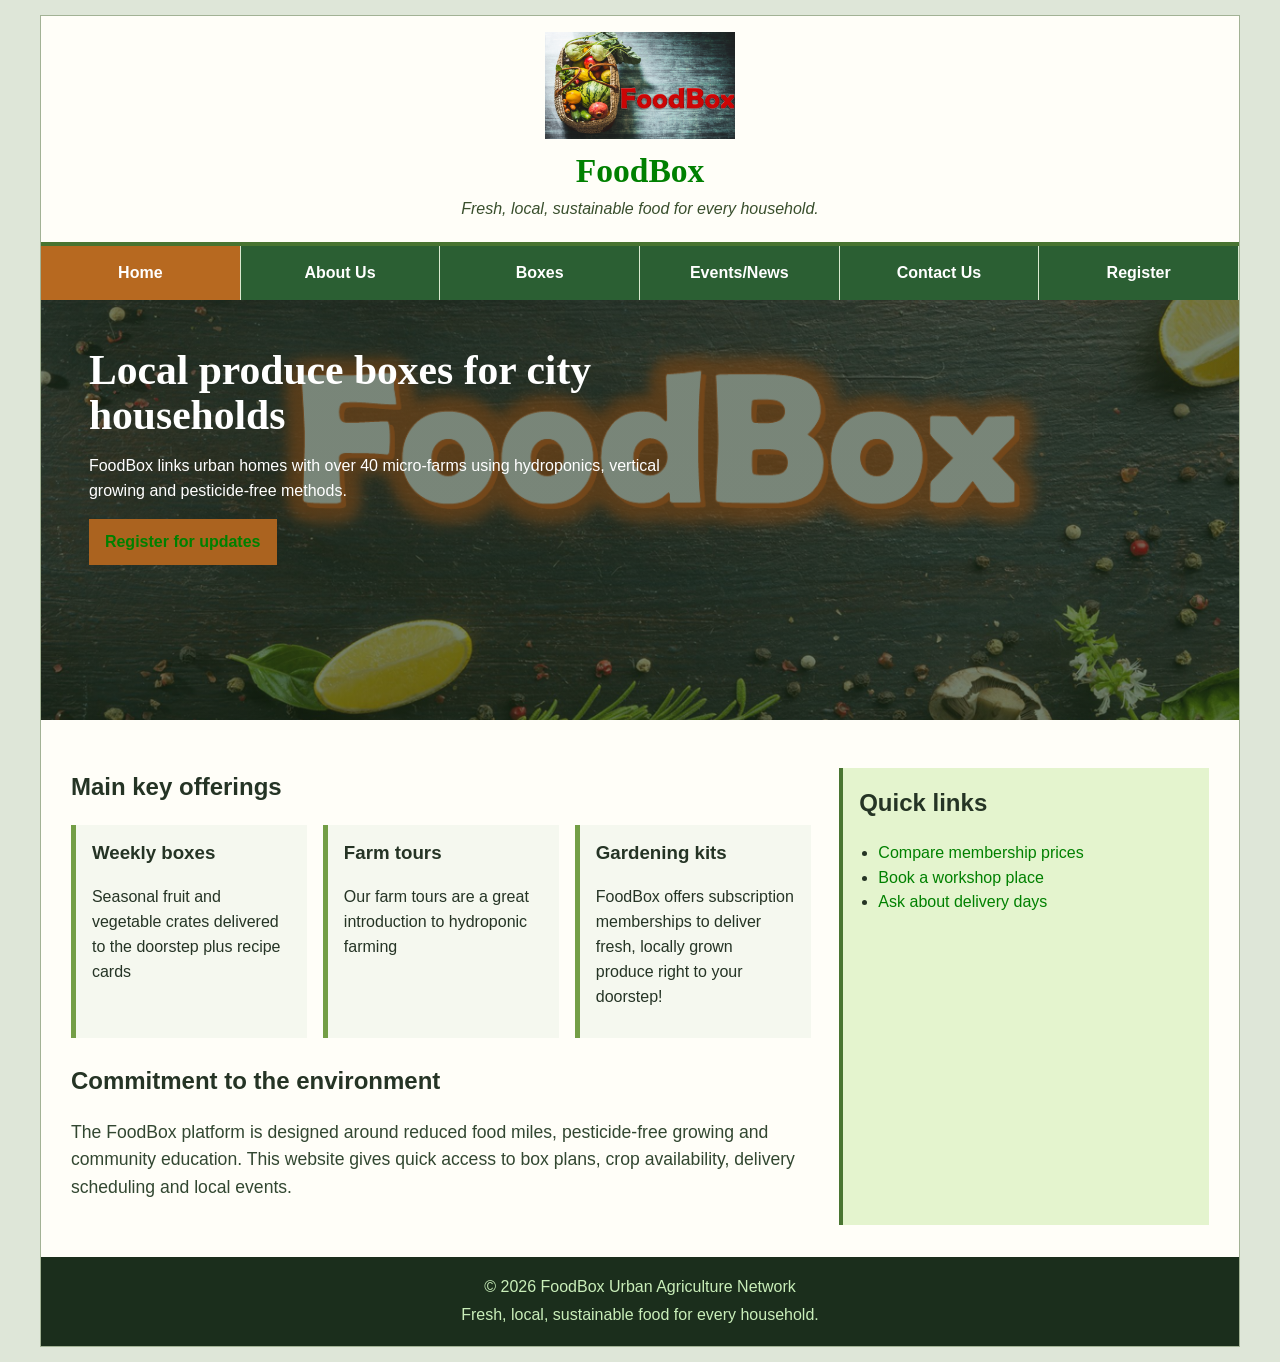
<file: index.html>
<!DOCTYPE html>

<html lang="en">

<head>
    <!--ensures all characters display correctly (UTF-8 is the universal standard) -->
    <meta charset="utf-8">
    <!-- Learning material shows the viewport meta tag for responsive work -->
    <meta name="viewport" content="width=device-width, initial-scale=1">
    <!--  Description meta tag  used by search engines  -->
    <meta name="description" content="FoodBox delivers local sustainable produce boxes to city households.">
    <meta name="keywords" content="FoodBox, local produce, sustainable food, veg box, urban farming">
    <title>FoodBox | Fresh Local Produce Boxes</title>
    <link rel="stylesheet" href="styles/main.css">
    <link rel="stylesheet" href="styles/slicknav.css">
    <!-- JavaScript deferred to load after the HTML is parsed (improves perceived performance) -->
    <script src="scripts/main.js" defer></script>
    
</head>

<body>

    <header class="site_header">
        <!-- Logo link wraps the logo image and company name which is making them both clickable -->
        <a class="logo_link" href="index.html">
            <img src="images/foodbox_logo.png" alt="FoodBox logo with a straw basket filled with fruit and veggies">
            <span class="company_name">FoodBox</span>

        </a>
        <!-- tagline requested in the assignment brief-->
        <p class="tagline">Fresh, local, sustainable food for every household.</p>

    </header>

    <nav id="mobilemenu" aria-label="Mobile menu"></nav>

    <nav id="nav_menu" aria-label="Main navigation">

        <ul>
            <!-- 'current' class highlights the active page (helps users know where they are) -->
            <li><a href="index.html" class="current">Home</a></li>
            <li><a href="about_us.html">About Us</a></li>
            <li>
                <a href="services.html">Boxes</a>
                <!-- Dropdown menu item contains a nested list for sub items -->
                <ul>
                    <li><a href="services.html#plans">Membership Plans</a></li>
                    <li><a href="services.html#availability">Crop Updates</a></li>
                </ul>
            </li>
            <li>
                <a href="events_news.html">Events/News</a>
                <ul>
                    <!-- Another dropdown with consistent structure for the Events/News section -->
                    <li><a href="events_news.html#events">Events</a></li>
                    <li><a href="events_news.html#promotions">Promotions</a></li>
                </ul>
            </li>
            <li><a href="contact_us.html">Contact Us</a></li>
            <li><a href="register.html">Register</a></li>
        </ul>

    </nav>

    <section class="hero" aria-labelledby="home_heading">
        
        <div class="hero_text">
            <h1 id="home_heading">Local produce boxes for city households</h1>
            <p>FoodBox links urban homes with over 40 micro-farms using hydroponics, vertical growing and pesticide-free methods.</p>
            <a class="button_link" href="contact_us.html">Register for updates</a>
        
        </div>
    
    </section>

    <div class="page_grid">
        <main>

            <!-- Assessment Rubric addressed: homepage makes the key offerings visible early -->
            
            <section aria-labelledby="offerings_heading">

                <h2 id="offerings_heading">Main key offerings</h2>
                <!-- Feature list: uses a class for CSS grid layout (3 columns on desktop) -->
                <ul class="feature_list">
                    <li>
                        <h3>Weekly boxes</h3>
                        <p>Seasonal fruit and vegetable crates delivered to the doorstep plus recipe cards </p>
                    </li>
                    <li>
                        <h3>Farm tours</h3>
                        <p>Our farm tours are a great introduction to hydroponic farming</p>
                    </li>
                    <li>
                        <h3>Gardening kits</h3>
                        <p>FoodBox offers subscription memberships to deliver fresh, locally grown produce right to your doorstep! </p>
                    </li>
                </ul>
            </section>

            <section aria-labelledby="environment_heading">
                <h2 id="environment_heading">Commitment to the environment</h2>
                <!-- Intro paragraph: uses a class for special styling (slightly larger text) -->
                <p class="intro">The FoodBox platform is designed around reduced food miles, pesticide-free growing and community education. This website gives quick access to box plans, crop availability, delivery scheduling and local events.</p>
            </section>
        </main>

        <aside aria-labelledby="resources_heading">
            <h2 id="resources_heading">Quick links</h2>
            <ul>
                <li><a href="services.html#plans">Compare membership prices</a></li>        
                <li><a href="events_news.html#events">Book a workshop place</a></li>
                <li><a href="contact_us.html">Ask about delivery days</a></li>
            </ul>
        </aside>
    </div>

    <footer class="site_footer">
        <!-- Learning material shows the &copy; character entity used here. -->
        <p>&copy; 2026 FoodBox Urban Agriculture Network</p>
        <p>Fresh, local, sustainable food for every household.</p>
    </footer>

</body>

</html>
</file>
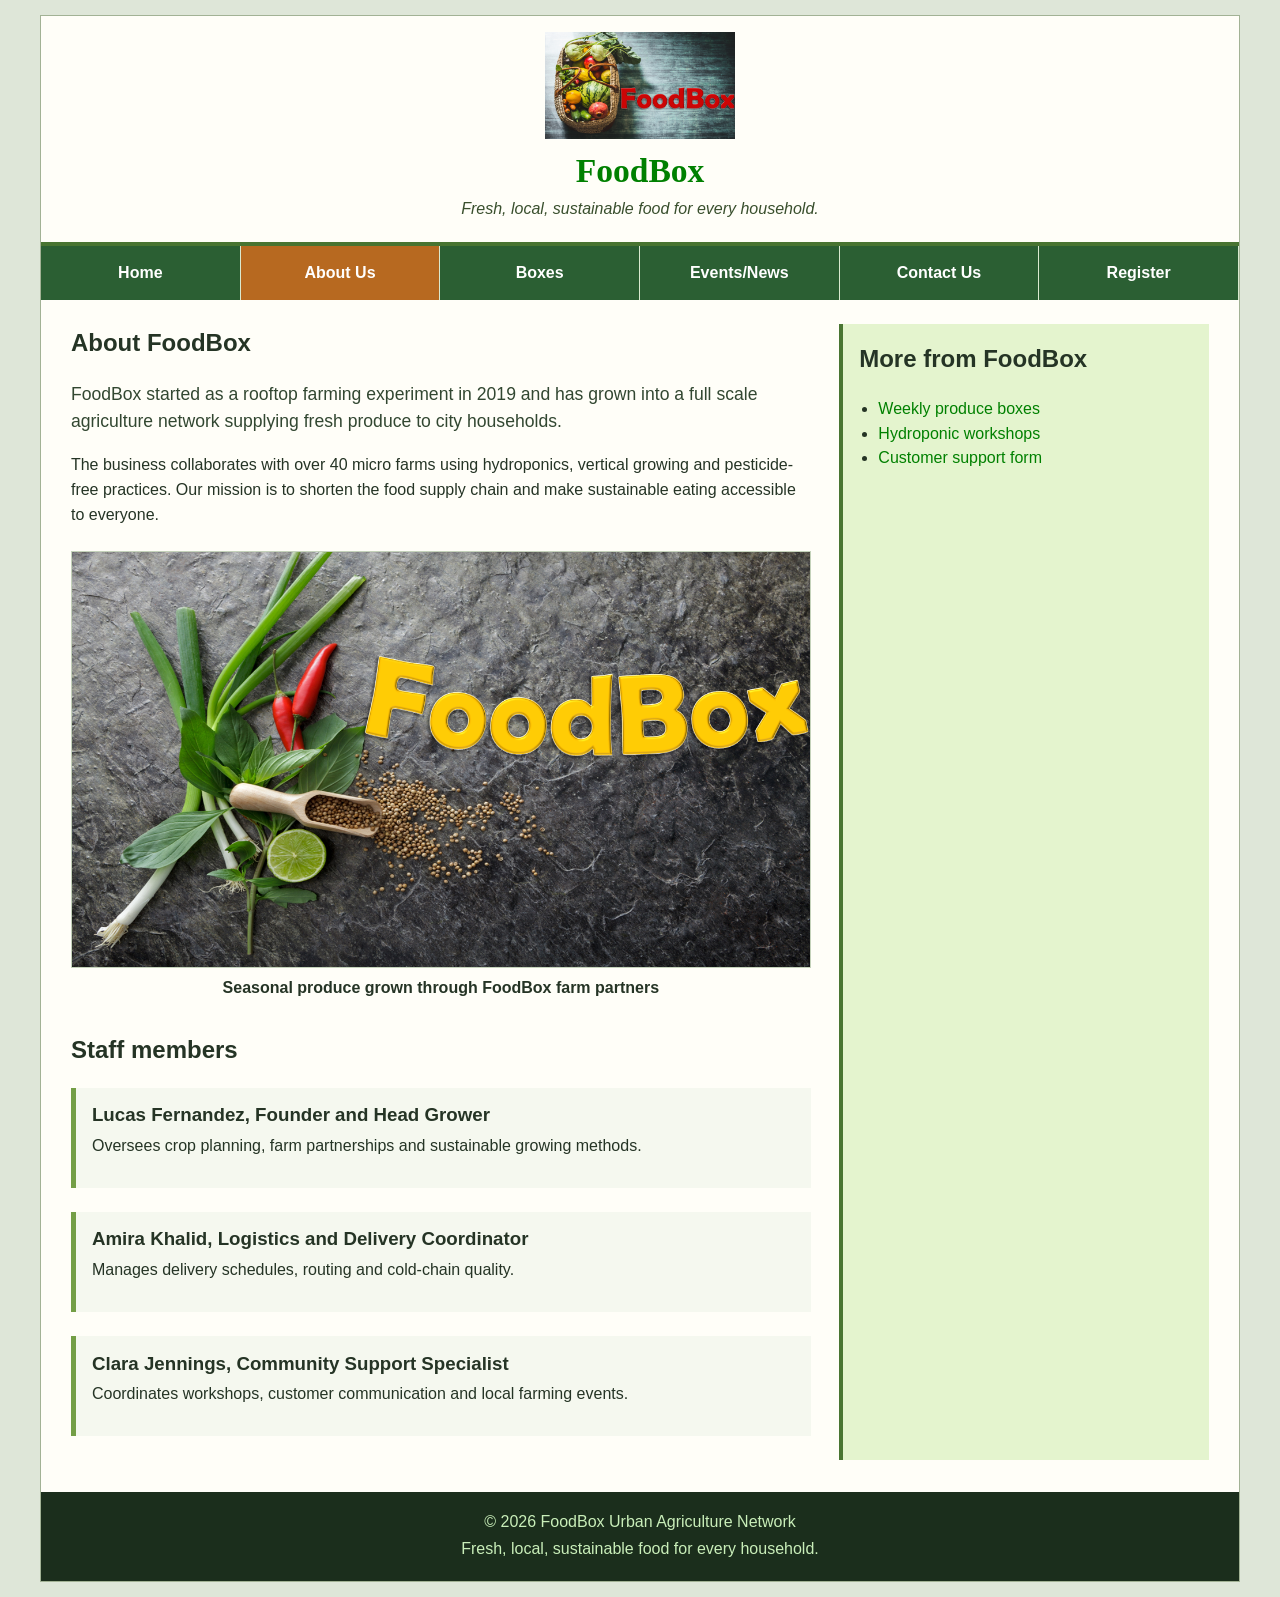
<file: about_us.html>
<!DOCTYPE html>

<!-- This top section is a repeat of the other pages 
 (which already contain comments as to which decisions have been made, 
 as these are all static HTML pages) 
 Please scroll down to the "main section" section below, which 
 contains new comments specific to this page.
 -->

<html lang="en">

<head>
    <meta charset="utf-8">
    
    <meta name="viewport" content="width=device-width, initial-scale=1">

    <meta name="description" content="Learn about FoodBox, its staff and its urban farming mission.">

    <meta name="keywords" content="FoodBox about us, urban agriculture, local farms, hydroponics">

    <title>About Us | FoodBox</title>
    <link rel="stylesheet" href="styles/main.css">
    <link rel="stylesheet" href="styles/slicknav.css">
    <script src="scripts/main.js" defer></script>

</head>

<body>
    <header class="site_header">
        <a class="logo_link" href="index.html">
            <img src="images/foodbox_logo.png" alt="FoodBox logo with a basket of fruit and vegggies">
            <span class="company_name">FoodBox</span>
        </a>
        <p class="tagline">Fresh, local, sustainable food for every household.</p>
    </header>

    <nav id="mobilemenu" aria-label="Mobile menu"></nav>
    <nav id="nav_menu" aria-label="Main navigation">
        <ul>
            <li><a href="index.html">Home</a></li>
            <li><a href="about_us.html" class="current">About Us</a></li>
            <li>
                <a href="services.html">Boxes</a>
                <ul>
                    <li><a href="services.html#plans">Membership Plans</a></li>
                    <li><a href="services.html#availability">Crop Updates</a></li>
                </ul>
            </li>
            <li>
                <a href="events_news.html">Events/News</a>
                <ul>
                    <li><a href="events_news.html#events">Events</a></li>
                    <li><a href="events_news.html#promotions">Promotions</a></li>
                </ul>
            </li>
            <li><a href="contact_us.html">Contact Us</a></li>
            <li><a href="register.html">Register</a></li>
        </ul>
    </nav>

    <!-- MAIN CONTENT: two column grid (main + aside) -->

    <div class="page_grid">
        <main>
            
            <section aria-labelledby="about_heading">
                <h1 id="about_heading">About FoodBox</h1>
                <p class="intro">FoodBox started as a rooftop farming experiment in 2019 and has grown into a full scale agriculture network supplying fresh produce to city households.</p>
                <p>The business collaborates with over 40 micro farms using hydroponics, vertical growing and pesticide-free practices. Our mission is to shorten the food supply chain and make sustainable eating accessible to everyone.</p>
            </section>
<!-- image given as part of the assignment requirements, linked below: -->
            <figure>
                <img class="produce_image" src="images/foodbox_produce.png" alt="Fresh herbs, chilli, lime and coriander seeds on a stone surface">
                <figcaption>Seasonal produce grown through FoodBox farm partners</figcaption>
            </figure>

            <section aria-labelledby="staff_heading">
                <h2 id="staff_heading">Staff members</h2>
                <!-- The .staff_member class provides consistent styling (green left border, background) -->
                <article class="staff_member">
                    <!-- the below is information about the founders pasted from the assignment document-->
                    <h3>Lucas Fernandez, Founder and Head Grower</h3>
                    <p>Oversees crop planning, farm partnerships and sustainable growing methods.</p>
                </article>
                <article class="staff_member">
                    <h3>Amira Khalid, Logistics and Delivery Coordinator</h3>
                    <p>Manages delivery schedules, routing and cold-chain quality.</p>
                </article>
                <article class="staff_member">
                    <h3>Clara Jennings, Community Support Specialist</h3>
                    <p>Coordinates workshops, customer communication and local farming events.</p>
                </article>
            
            </section>
        
        </main>
<!-- This sidebar section is a repeat of the other pages (which already contain comments as to which decisions have been made, as these are all static HTML pages) -->
        <aside aria-labelledby="about_links_heading">
            <h2 id="about_links_heading">More from FoodBox</h2>
            <ul>
                <li><a href="services.html">Weekly produce boxes</a></li>
                <li><a href="events_news.html#events">Hydroponic workshops</a></li>
                <li><a href="contact_us.html">Customer support form</a></li>
            </ul>
        </aside>
    </div>

    <footer class="site_footer">
        
        <p>&copy; 2026 FoodBox Urban Agriculture Network</p>
        <p>Fresh, local, sustainable food for every household.</p>
    </footer>

</body>

</html>
</file>
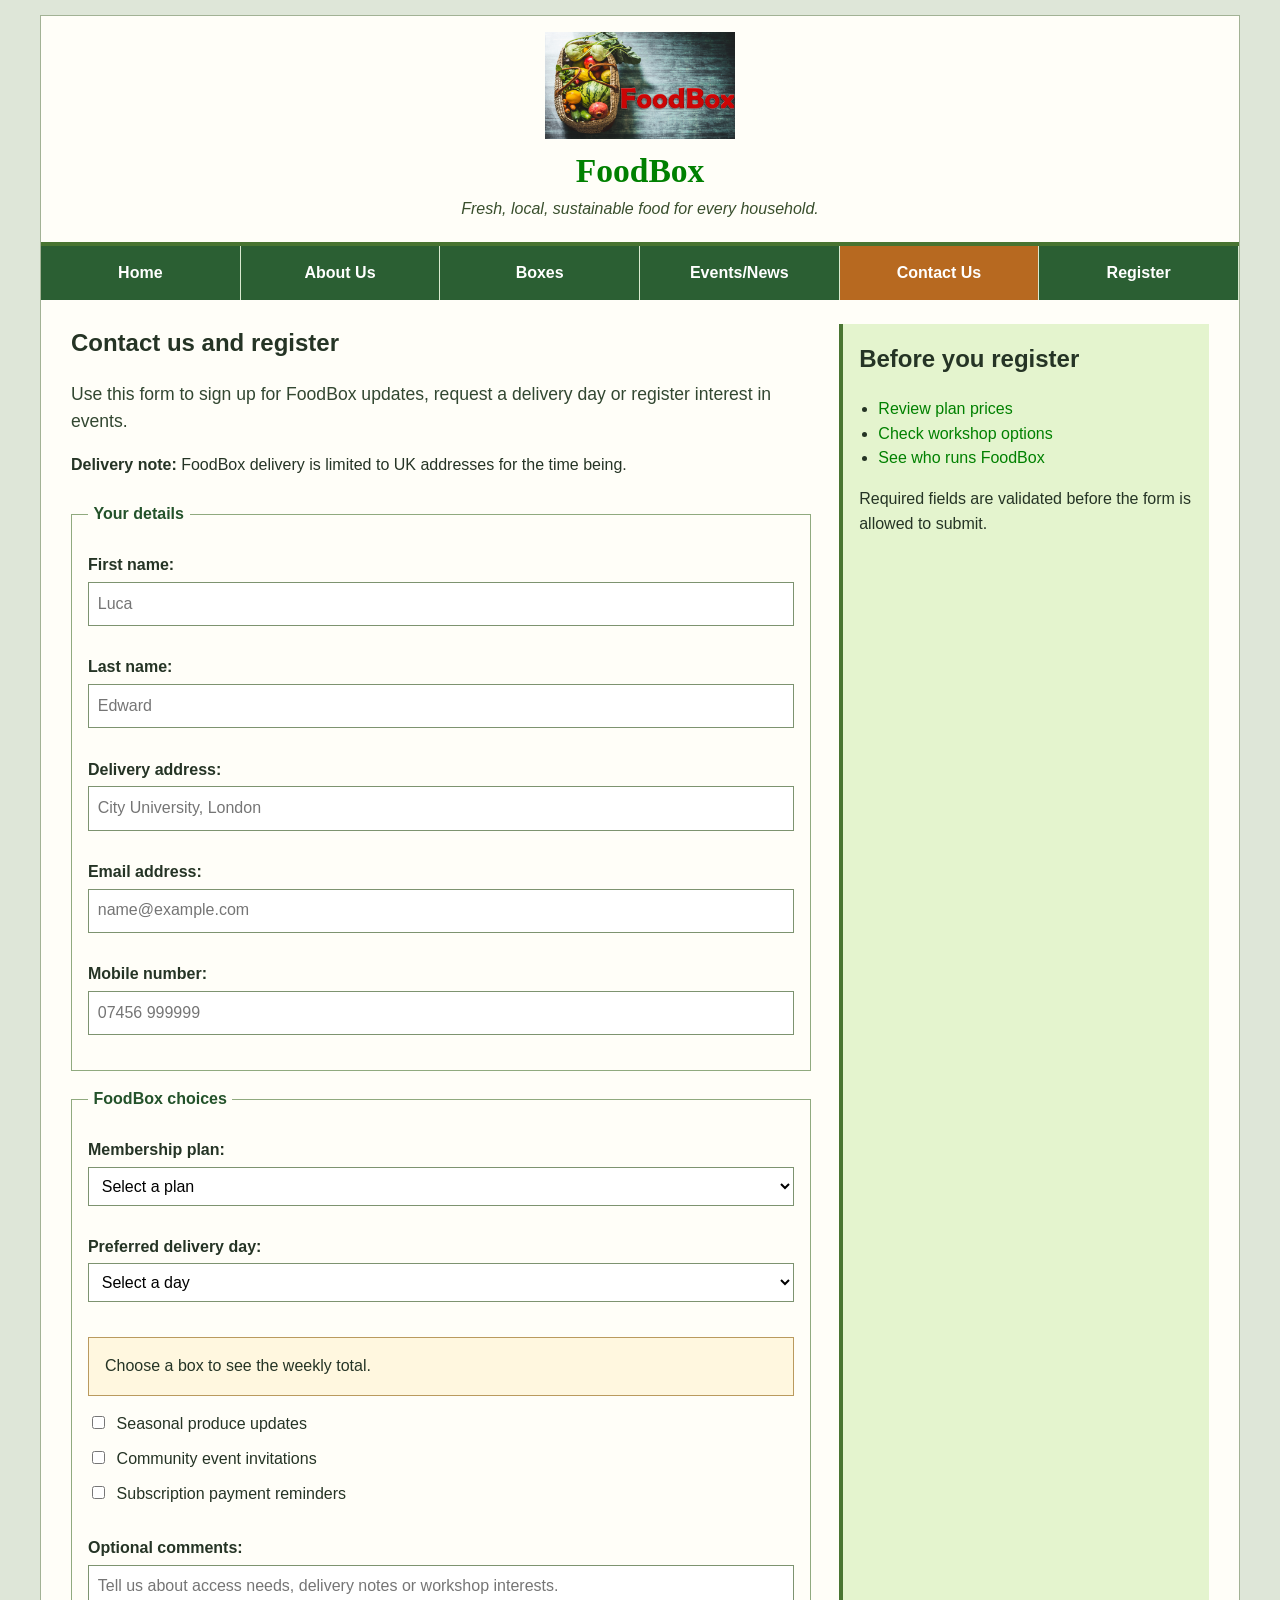
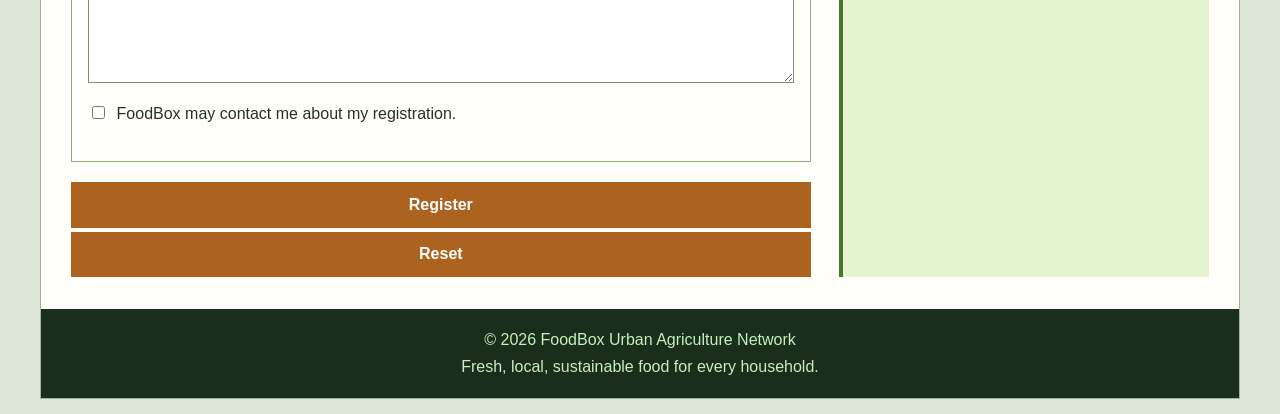
<file: contact_us.html>
<!DOCTYPE html>

<!-- This top section is a repeat of the other pages 
 (which already contain comments as to which decisions have been made, 
 as these are all static HTML pages) 
 Please scroll down to the "main section for the contact_us page" section, which 
 contains new comments specific to this page.
 -->

<html lang="en">

<head>
    
    <meta charset="utf-8">
    <meta name="viewport" content="width=device-width, initial-scale=1">
    <meta name="description" content="Contact FoodBox and register for produce box updates or community events.">
    <meta name="keywords" content="FoodBox contact, register FoodBox, produce box updates, delivery scheduling">
    
    <title>Contact Us and Register | FoodBox</title>
    <link rel="stylesheet" href="styles/main.css">
    <link rel="stylesheet" href="styles/slicknav.css">
    <script src="scripts/main.js" defer></script>

</head>

<body>
    
    <header class="site_header">
        <a class="logo_link" href="index.html">
            <img src="images/foodbox_logo.png" alt="FoodBox logo with a basket of fruit and vegetables">
            <span class="company_name">FoodBox</span>
        </a>
        <p class="tagline">Fresh, local, sustainable food for every household.</p>
    </header>

    
    <nav id="mobilemenu" aria-label="Mobile menu"></nav>
    
    <nav id="nav_menu" aria-label="Main navigation">
        <ul>
            <li><a href="index.html">Home</a></li>
            <li><a href="about_us.html">About Us</a></li>
            <li>
                <a href="services.html">Boxes</a>
                <ul>
                    <li><a href="services.html#plans">Membership Plans</a></li>
                    <li><a href="services.html#availability">Crop Updates</a></li>
                </ul>
            </li>
            <li>
                <a href="events_news.html">Events/News</a>
                <ul>
                    <li><a href="events_news.html#events">Events</a></li>
                    <li><a href="events_news.html#promotions">Promotions</a></li>
                </ul>
            </li>
            <li><a href="contact_us.html" class="current">Contact Us</a></li>
            <li><a href="register.html">Register</a></li>
        </ul>
    </nav>

<!-- main section for the contact_us page -->

    <div class="page_grid">
        <main>
            
            <section aria-labelledby="contact_heading">
                <h1 id="contact_heading">Contact us and register</h1>
                <p class="intro">Use this form to sign up for FoodBox updates, request a delivery day or register interest in events.</p>
                <!-- Delivery note provides important information to the user before they fill in the form -->
                <!-- This form uses 'GET' method to submit data to register.html, where it's displayed -->
                <p><strong>Delivery note:</strong> FoodBox delivery is limited to UK addresses for the time being.</p>
            </section>
<!-- 'novalidate' disables browser's default validation as custom validation is handled by JavaScript -->
            <form action="register.html" method="get" name="member_form" id="member_form" novalidate>
                <!-- Learning material (under slides "Table and Form") shows labels, inputs and submit/reset buttons which have been used -->
                <fieldset>
                    <legend>Your details</legend>

                    <label for="first_name">First name:</label>
                    <!-- 'placeholder' in this section provides a hint to the user -->
                    <input type="text" name="first_name" id="first_name" placeholder="Luca">
                    <span class="error_message"></span>

                    <label for="last_name">Last name:</label>
                    <input type="text" name="last_name" id="last_name" placeholder="Edward">
                    <span class="error_message"></span>

                    <label for="address">Delivery address:</label>
                    <input type="text" name="address" id="address" placeholder="City University, London">
                    <span class="error_message"></span>

                    <label for="email">Email address:</label>
                    <!-- Email required field with format validation (uses regex in JS) -->
                    <input type="email" name="email" id="email" placeholder="name@example.com">
                    <span class="error_message"></span>

                    <label for="phone">Mobile number:</label>
                    <!-- formatted for UK phone numbers-->
                    <input type="tel" name="phone" id="phone" inputmode="tel" placeholder="07456 999999" title="Use a UK mobile number, for example 07456 999999">
                    <span class="error_message"></span>
                </fieldset>

                <fieldset>
                    <legend>FoodBox choices</legend>
<!-- Membership plan: dropdown select, required field -->
                    <label for="plan">Membership plan:</label>
                    <select name="plan" id="plan">
                        <option value="">Select a plan</option>
                        <option value="mini">Mini Harvest Box</option>
                        <option value="family">Family Farm Box</option>
                        <option value="premium">Urban Harvest Premium</option>
                    </select>
                    <span class="error_message"></span>

                    <label for="delivery_day">Preferred delivery day:</label>
                    <select name="delivery_day" id="delivery_day">
                        <option value="">Select a day</option>
                        <!-- included all days of the week for delivery-->
                        <option value="Monday">Monday</option>
                        <option value="Tuesday">Tuesday</option>
                        <option value="Wednesday">Wednesday</option>
                        <option value="Thursday">Thursday</option>
                        <option value="Friday">Friday</option>
                        <option value="Saturday">Saturday</option>
                        <option value="Sunday">Sunday</option>

                    </select>
                    <span class="error_message"></span>

                    <p class="summary_panel" id="plan_summary">Choose a box to see the weekly total.</p>
                    <!-- checkbox functionality included below-->

                    <label class="option_label"><input type="checkbox" name="updates" value="produce"> Seasonal produce updates</label>
                    <label class="option_label"><input type="checkbox" name="updates" value="events"> Community event invitations</label>
                    <label class="option_label"><input type="checkbox" name="updates" value="payments"> Subscription payment reminders</label>
                    <span class="error_message" id="updates_error"></span>

                    <label for="comments">Optional comments:</label>
                    <textarea name="comments" id="comments" rows="4" placeholder="Tell us about access needs, delivery notes or workshop interests."></textarea>
<!-- 'option_label' class provides consistent styling (normal font weight) -->
 <!--  JavaScript validates that at least one checkbox is selected -->
                    <label class="option_label"><input type="checkbox" name="permission" id="permission" value="yes"> FoodBox may contact me about my registration.</label>
                    <span class="error_message" id="permission_error"></span>
                </fieldset>
<!-- Form status message is hidden by default, shown when validation fails -->
                <!--  role="alert" ensures screen readers announce the error message immediately -->
                <p id="form_status" class="summary_panel hidden" role="alert"></p>
                <input type="submit" value="Register">
                <input type="reset" value="Reset">
            </form>
        </main>
<!-- similar in style to the sidebars on all of the other pages -->
        <aside aria-labelledby="contact_links_heading">
            <h2 id="contact_links_heading">Before you register</h2>
            <ul>
                <li><a href="services.html#plans">Review plan prices</a></li>
                <li><a href="events_news.html#events">Check workshop options</a></li>
                <li><a href="about_us.html">See who runs FoodBox</a></li>
            </ul>
            <p>Required fields are validated before the form is allowed to submit.</p>
        </aside>
    </div>

    <footer class="site_footer">
    
        <p>&copy; 2026 FoodBox Urban Agriculture Network</p>
        <p>Fresh, local, sustainable food for every household.</p>
    </footer>

</body>

</html>
</file>
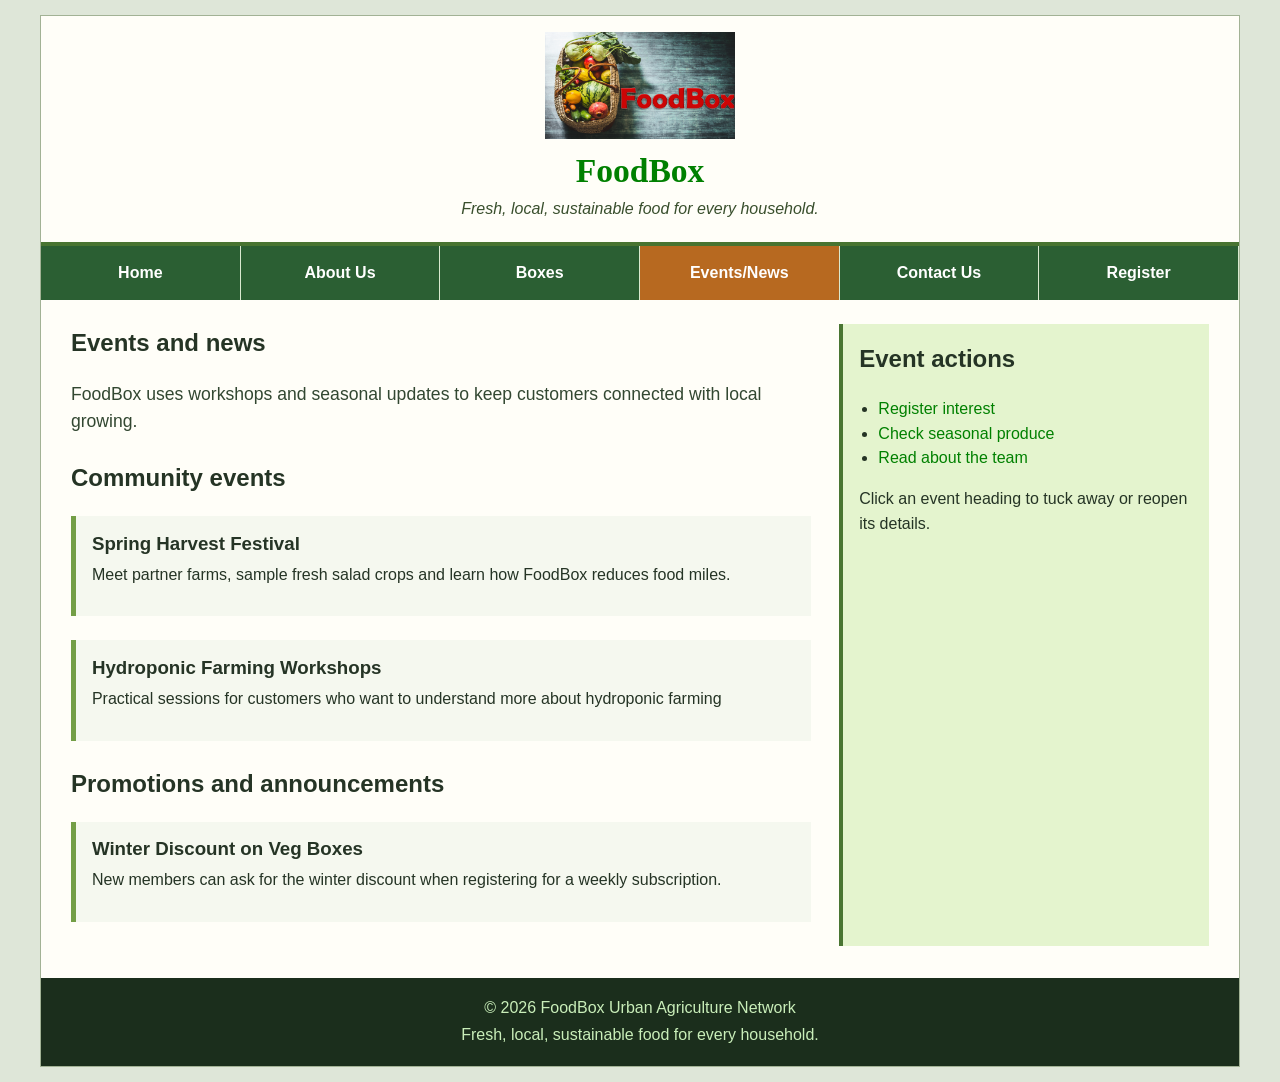
<file: events_news.html>
<!DOCTYPE html>

<html lang="en">

<head>
    
    <meta charset="utf-8">
    <!-- Learning material (under the slide deck "Responsive Web Design" shows the viewport meta tag for responsive work -->
    
    <meta name="viewport" content="width=device-width, initial-scale=1">
    <meta name="description" content="FoodBox community events, farm workshops, promotions and seasonal produce news.">
    <meta name="keywords" content="FoodBox events, hydroponic workshop, harvest festival, veg box discount">
    
    <title>Events and News | FoodBox</title>
    <link rel="stylesheet" href="styles/main.css">
    <link rel="stylesheet" href="styles/slicknav.css">
    <script src="scripts/main.js" defer></script>

</head>

<body>
    <!-- This section is a repeat of the other pages (which already contain comments as to which decisions have been made, as these are all static HTML pages) -->
    <header class="site_header">
        <a class="logo_link" href="index.html">
            <img src="images/foodbox_logo.png" alt="FoodBox logo with a basket of fruit and vegetables">
            <span class="company_name">FoodBox</span>
        </a>
        <p class="tagline">Fresh, local, sustainable food for every household.</p>
    </header>

    <nav id="mobilemenu" aria-label="Mobile menu"></nav>
    <nav id="nav_menu" aria-label="Main navigation">
        
        <ul>
            <li><a href="index.html">Home</a></li>
            <li><a href="about_us.html">About Us</a></li>
            <li>
                <a href="services.html">Boxes</a>
                <ul>
                    <li><a href="services.html#plans">Membership Plans</a></li>
                    <li><a href="services.html#availability">Crop Updates</a></li>
                </ul>
            </li>
            
            <li>
                <a href="events_news.html" class="current">Events/News</a>
                <ul>
                    <li><a href="events_news.html#events">Events</a></li>
                    <li><a href="events_news.html#promotions">Promotions</a></li>
                </ul>
            </li>
            <li><a href="contact_us.html">Contact Us</a></li>
            <li><a href="register.html">Register</a></li>
        
        </ul>
    
    </nav>
<!-- Main content is below, for the events_news page -->
    <div class="page_grid">
        
        <main>
            
            <section aria-labelledby="news_heading">
                <h1 id="news_heading">Events and news</h1>
                <p class="intro">FoodBox uses workshops and seasonal updates to keep customers connected with local growing.</p>
            </section>
<!-- The id is used for the link in the dropdown menu (events_news.html#events) -->
            <section id="events" aria-labelledby="events_heading">
                <h2 id="events_heading">Community events</h2>
                <!-- Article: each event is a self contained piece of content -->
                <!-- The .news_item class is used for consistent styling (green left border, background) -->
                <article class="news_item">
                    
                    <h3>Spring Harvest Festival</h3>
                    
                    <p>Meet partner farms, sample fresh salad crops and learn how FoodBox reduces food miles.</p>
                
                </article>
                
                <article class="news_item">
                    <h3>Hydroponic Farming Workshops</h3>
                    <p>Practical sessions for customers who want to understand more about hydroponic farming</p>
                </article>
            
            </section>

            <section id="promotions" aria-labelledby="promotions_heading">

                <h2 id="promotions_heading">Promotions and announcements</h2>

                <article class="news_item">
                    <h3>Winter Discount on Veg Boxes</h3>
                    <p>New members can ask for the winter discount when registering for a weekly subscription.</p>
                </article>
                
            </section>
        </main>
<!-- a sidebar is included, consistent with the other pages, and styling used for other pages -->
        <aside aria-labelledby="event_links_heading">
            <h2 id="event_links_heading">Event actions</h2>
            <ul>
                <li><a href="contact_us.html">Register interest</a></li>
                <li><a href="services.html#availability">Check seasonal produce</a></li>
                <li><a href="about_us.html">Read about the team</a></li>
            </ul>
            <p>Click an event heading to tuck away or reopen its details.</p>
        </aside>
    </div>
<!-- consistent footer used across all pages -->
    <footer class="site_footer">
        <p>&copy; 2026 FoodBox Urban Agriculture Network</p>
        <p>Fresh, local, sustainable food for every household.</p>
    </footer>
</body>
</html>
</file>
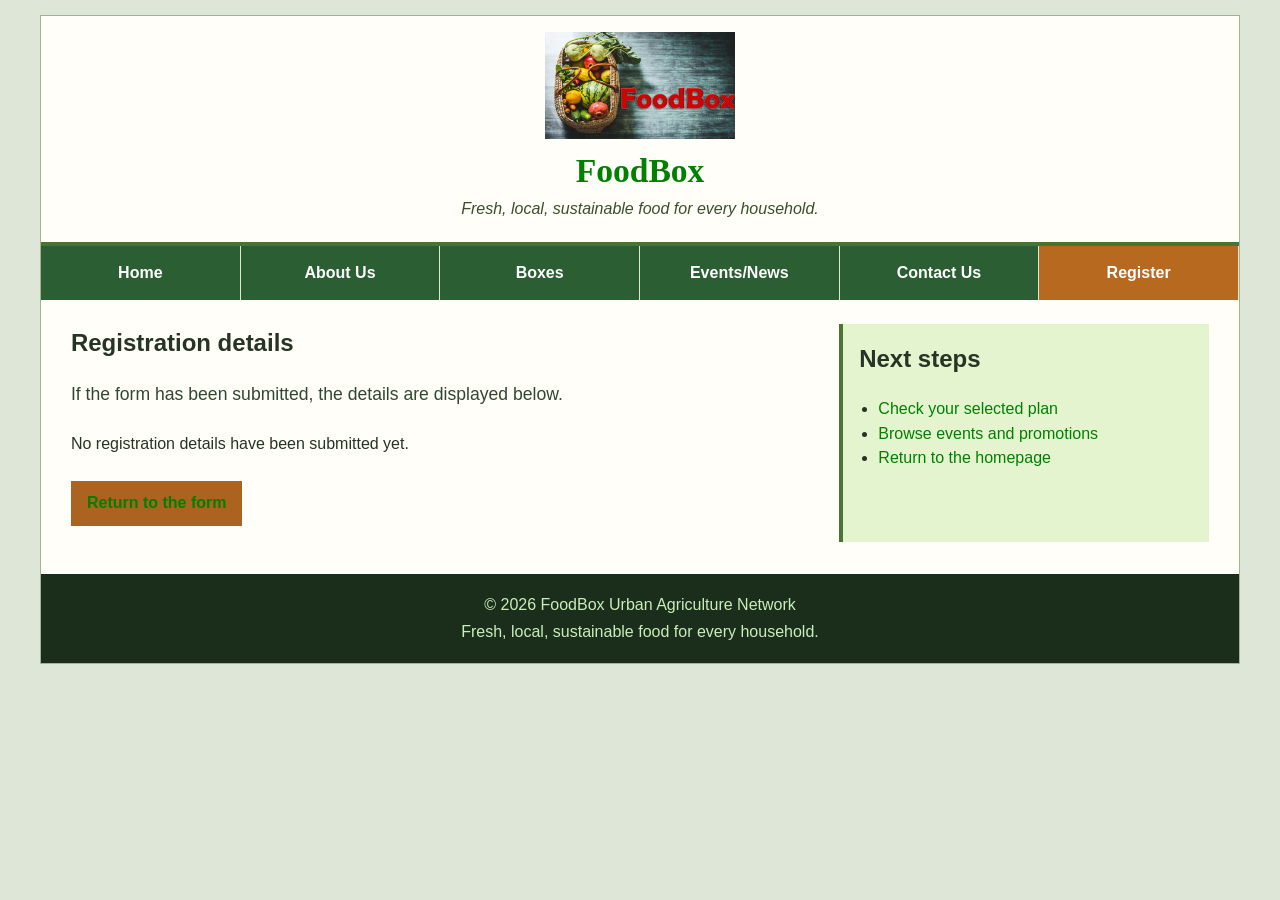
<file: register.html>
<!DOCTYPE html>
<html lang="en">

<head>
    
    <meta charset="utf-8">
    <!-- Learning material (under "Responsive Web Desin" slides) shows the viewport meta tag for responsive work -->
    <meta name="viewport" content="width=device-width, initial-scale=1">
    <meta name="description" content="FoodBox registration confirmation page">
    <meta name="keywords" content="FoodBox registration, FoodBox confirmation, produce box sign up">
    
    <title>Registration Details | FoodBox</title>
    <link rel="stylesheet" href="styles/main.css">
    <link rel="stylesheet" href="styles/slicknav.css">
    <script src="scripts/main.js" defer></script>

</head>

<body>
    
    <header class="site_header">
        <a class="logo_link" href="index.html">
            <img src="images/foodbox_logo.png" alt="FoodBox logo with a basket of fruit and veggies">
            <span class="company_name">FoodBox</span>
        </a>
        
        <p class="tagline">Fresh, local, sustainable food for every household.</p>
    
    </header>
<!-- Mobile menu placeholder which will be populated by JavaScript on small screens -->
    <nav id="mobilemenu" aria-label="Mobile menu"></nav>
    
    <nav id="nav_menu" aria-label="Main navigation">
        
        <ul>
            <li><a href="index.html">Home</a></li>
            <li><a href="about_us.html">About Us</a></li>
            <li>
                <a href="services.html">Boxes</a>
                <ul>
                    <li><a href="services.html#plans">Membership Plans</a></li>
                    <li><a href="services.html#availability">Crop Updates</a></li>
                </ul>
            </li>


            <li>
                <a href="events_news.html">Events/News</a>
                <ul>
                    <li><a href="events_news.html#events">Events</a></li>
                    <li><a href="events_news.html#promotions">Promotions</a></li>
                </ul>
            </li>
            <li><a href="contact_us.html">Contact Us</a></li>
            <!-- This is the Register page hence why the class is "current" -->
            <li><a href="register.html" class="current">Register</a></li>
        
        </ul>
    
    </nav>

    <div class="page_grid">
        
        <main>
            <section aria-labelledby="register_heading">
                <h1 id="register_heading">Registration details</h1>
                <!-- this page shows submitted registration data, or a message if nothing was submitted -->
                <p class="intro">If the form has been submitted, the details are displayed below. </p>
            </section>
<!-- the following is a dynamic content container, which is where the JavaScript puts the submitted data -->
            <!-- The showQueryDetails() function in main.js populates this element  -->
            <!--  If no data is found, it shows "No registration details have been submitted yet" -->
            <section id="submitted_details" aria-live="polite"></section>
            <!-- Return link used as a button styled link back to the reg form -->
            <!-- Useful if the user arrived here accidentally or wants to submit a new form -->
            <p><a class="button_link" href="contact_us.html">Return to the form</a></p>
        
        </main>
<!--  Gives the user other useful actions after viewing their registration details -->
        <aside aria-labelledby="register_links_heading">

            <h2 id="register_links_heading">Next steps</h2>
            <ul>
                <li><a href="services.html#plans">Check your selected plan</a></li>
                <li><a href="events_news.html">Browse events and promotions</a></li>
                <li><a href="index.html">Return to the homepage</a></li>
            </ul>
        
        </aside>
    
    </div>
<!--the footer is consistent across all pages-->
    <footer class="site_footer">
        <!-- Learning material shows the &copy; character entity used here. -->
        <p>&copy; 2026 FoodBox Urban Agriculture Network</p>
        <p>Fresh, local, sustainable food for every household.</p>
    </footer>

</body>


</html>
</file>
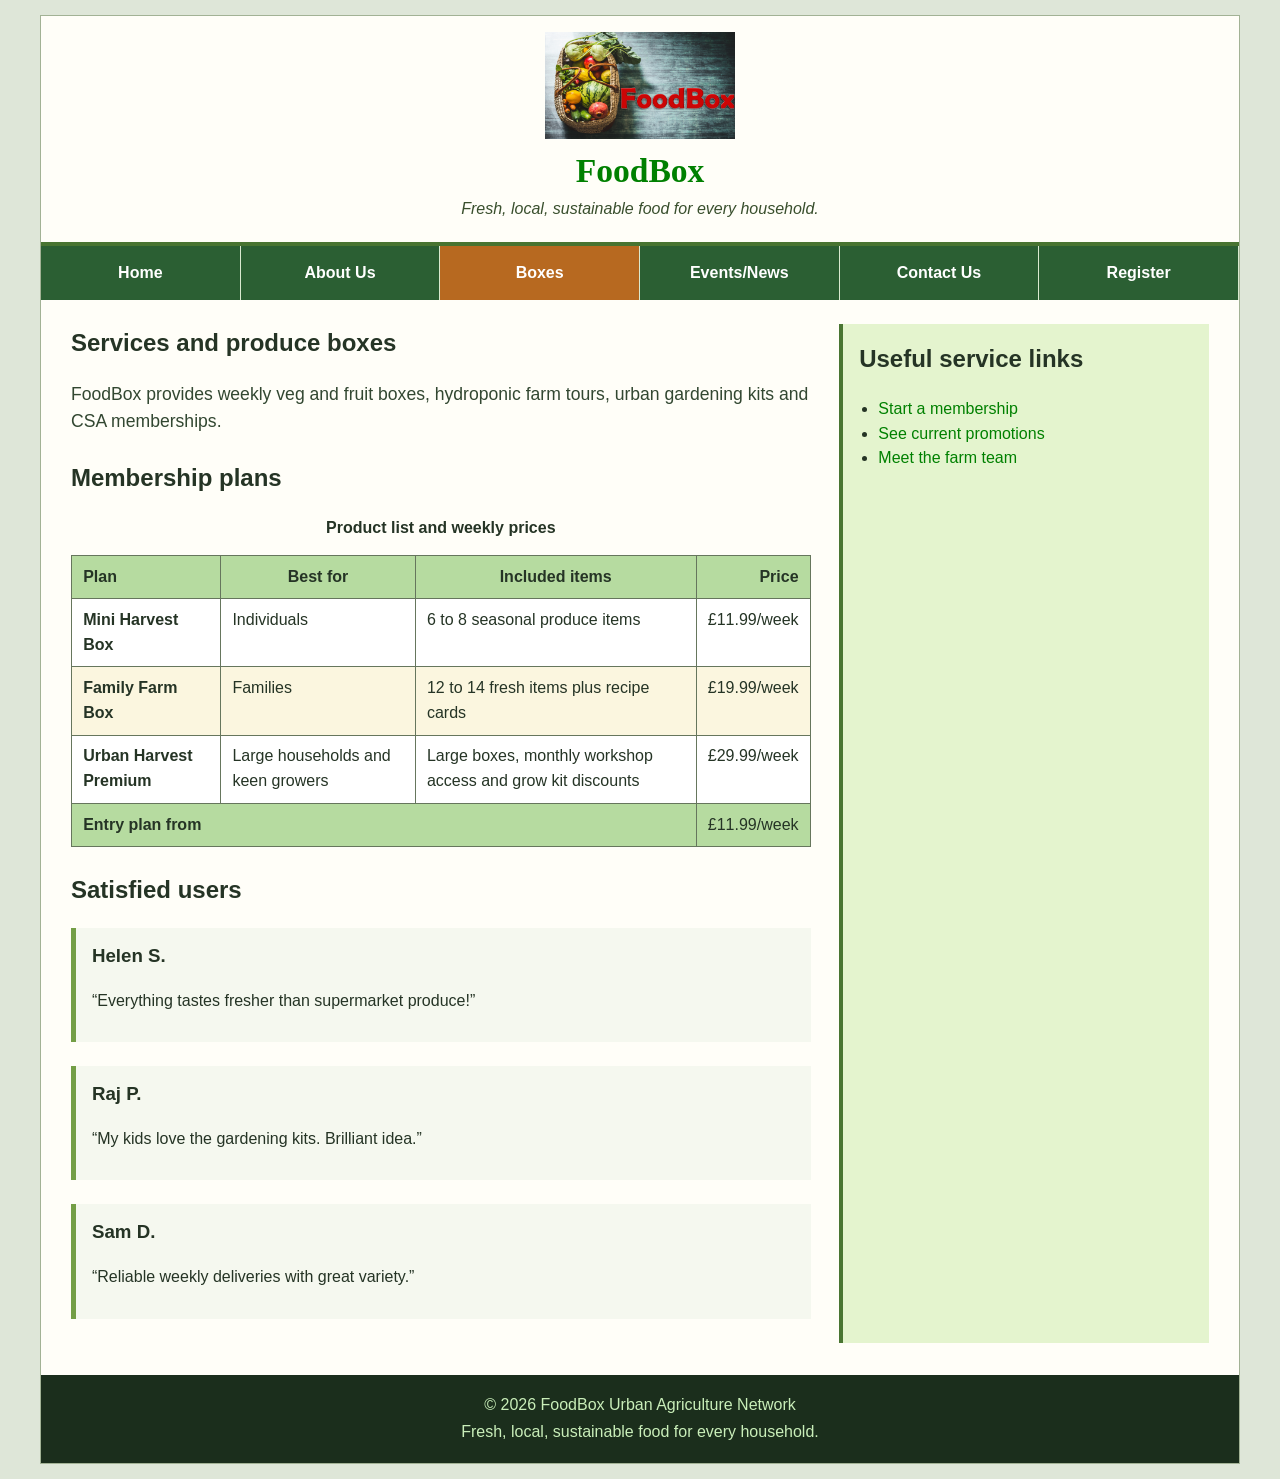
<file: services.html>
<!DOCTYPE html>
<!-- Sets the language for the page , helps screen readers and browsers with translation -->
<html lang="en">

<head>
    <meta charset="utf-8">
    
    <!-- Learning material shows the viewport meta tag for responsive work -->
    
    <meta name="viewport" content="width=device-width, initial-scale=1">
    <!--  Description meta tag used by search engines  -->
    <meta name="description" content="Compare FoodBox produce box services, membership plans and seasonal crop updates.">
    <!-- Keywords meta tag used to be used primarily for search engines, but doesn't seem to do used nowadays. I have included it just to be on the safe side -->
    <meta name="keywords" content="FoodBox services, produce box prices, CSA membership, crop availability">
    <title>Boxes and Services | FoodBox</title>
    <link rel="stylesheet" href="styles/main.css">
    <link rel="stylesheet" href="styles/slicknav.css">
    <!-- JavaScript is deferred to load after HTML is parsed, as it can improve performance -->
    <script src="scripts/main.js" defer></script>
</head>

<body>
    <header class="site_header">
        <!-- Logo link wraps the logo image and company name, making both clickable -->
        <a class="logo_link" href="index.html">
            <img src="images/foodbox_logo.png" alt="FoodBox logo with a basket of fruit and veggies">
            <!-- Company name uses a span so it can be styled differently from other text -->
            <span class="company_name">FoodBox</span>
        </a>
        <p class="tagline">Fresh, local, sustainable food for every household.</p>

    </header>

    <nav id="mobilemenu" aria-label="Mobile menu"></nav>
    <nav id="nav_menu" aria-label="Main navigation">

        <ul>
            <li><a href="index.html">Home</a></li>
            <li><a href="about_us.html">About Us</a></li>
            <li>
                <!--This is the Services page, so the parent link has 'current' but sub items don't -->
                <a href="services.html" class="current">Boxes</a>
                <ul>
                    <li><a href="services.html#plans">Membership Plans</a></li>
                    <li><a href="services.html#availability">Crop Updates</a></li>
                </ul>
            </li>
            <li>
                <a href="events_news.html">Events/News</a>
                <ul>
                    <li><a href="events_news.html#events">Events</a></li>
                    <li><a href="events_news.html#promotions">Promotions</a></li>
                </ul>
            </li>
            <li><a href="contact_us.html">Contact Us</a></li>
            <li><a href="register.html">Register</a></li>
        </ul>


    </nav>

    <div class="page_grid">

        <main>

            <section aria-labelledby="services_heading">
                <!-- h1 is the main heading for the page (only one h1 per page) -->
                <h1 id="services_heading">Services and produce boxes</h1>
                <!-- Intro paragraph uses a class for special styling (slightly larger text) -->
                <p class="intro">FoodBox provides weekly veg and fruit boxes, hydroponic farm tours, urban gardening kits and CSA memberships.</p>
            </section>

            <section id="plans" aria-labelledby="plans_heading">
                <h2 id="plans_heading">Membership plans</h2>
                <!-- Learning material covers table structure, captions and styling -->
                <figure>

                    <figcaption>Product list and weekly prices</figcaption>
                    
                    <!-- The below table displays the three membership plans as specified in the assignment brief -->

                    <table>
                        <thead>
                            <tr>
                                <!-- scope="col" indicates these are column headers (for accessibility reasons) -->
                                <th scope="col">Plan</th>
                                <th scope="col">Best for</th>
                                <th scope="col">Included items</th>
                                <!-- class="price" right aligns numeric data (styled in CSS) -->
                                <th scope="col" class="price">Price</th>
                            </tr>
                        </thead>
                        <tbody>
                            <tr>
                                <!-- scope "row" indicates this is a row header (for accessibility) -->
                                <th scope="row">Mini Harvest Box</th>
                                <td>Individuals</td>
                                <td>6 to 8 seasonal produce items </td>
                                <!-- &pound is the HTML entity for the pound sign -->
                                <td class="price">&pound;11.99/week</td>
                            </tr>
                            <tr>
                                <th scope="row">Family Farm Box</th>
                                <td>Families</td>
                                <td>12 to 14 fresh items plus recipe cards</td>
                                <td class="price">&pound;19.99/week</td>

                            </tr>
                            <tr>
                                <th scope="row">Urban Harvest Premium</th>
                                <td>Large households and keen growers</td>
                                <td>Large boxes, monthly workshop access and grow kit discounts</td>
                                <td class="price">&pound;29.99/week</td>
                            </tr>
                        </tbody>
                        <!-- Table foot is summary row at the bottom of the table, I have chosen to include this as it works nicely stylistically  -->
                        <tfoot>
                            <tr>
                                <!-- colspan is "3" as we only need a cell that spans three columns -->
                                <th scope="row" colspan="3">Entry plan from</th>
                                <td class="price">&pound;11.99/week</td>
                            </tr>
                        </tfoot>
                    </table>

                </figure>

            </section>

            
<!-- Testimonials section showing feedback from satisfied customers, as per assignment requirements -->
            <section aria-labelledby="happy_heading">

                <h2 id="happy_heading">Satisfied users</h2>
                <article class="quote_item">
                    <h3>Helen S.</h3>
                    <!-- &ldquo and &rdquo are HTML entities for left and right double quotation marks -->
                    <p>&ldquo;Everything tastes fresher than supermarket produce!&rdquo;</p>
                </article>
                <article class="quote_item">
                    <h3>Raj P.</h3>
                    <p>&ldquo;My kids love the gardening kits. Brilliant idea.&rdquo;</p>
                </article>
                <article class="quote_item">
                    <h3>Sam D.</h3>
                    <p>&ldquo;Reliable weekly deliveries with great variety.&rdquo;</p>
                </article>

            </section>

        </main>
        
        <!-- Sidebar  contains supplementary links specific to this page -->

        <aside aria-labelledby="service_links_heading">

            <h2 id="service_links_heading">Useful service links</h2>
            <ul>
                <li><a href="contact_us.html">Start a membership</a></li>
                <li><a href="events_news.html#promotions">See current promotions</a></li>
                <li><a href="about_us.html">Meet the farm team</a></li>
            </ul>

        </aside>
    </div>

    <footer class="site_footer">
        <!-- Learning material shows the &copy; character entity used here -->
        <p>&copy; 2026 FoodBox Urban Agriculture Network</p>
        <p>Fresh, local, sustainable food for every household.</p>
    </footer>

</body>

</html>
</file>
<file: styles/main.css>
/* FoodBox main stylesheet.
   Rubric: the same external CSS file is used across pages for consistency.
   Learning material ("Measurements, Colour, Font Properties" slides) shows the external stylesheet link pattern. */
* {
    box-sizing: border-box;
}

html {
    background-color: #dee6d8;
}

body {
    width: 95%;
    /*max width has been set as 1200px in the assignment case study, to ensure a "fluid layout" */
    max-width: 1200px;
    /* visually, 15px for the initial margin allows for a balanced view on both the computer and mobile version */
    margin: 15px auto;
    /* padding set to 0 to ensure consistency across all browsers; without extra padding, the page can use the full width defined above */
    padding: 0;
    /* soft green border gives the page a defined edge */
    border: 1px solid #a2b295;
    /* clean white background for readability */
    background-color: #fffef8;
    color: #253425;
    /* the following fonts has been chosen for broad compatibility */
    font-family: Arial, Helvetica, sans-serif;
    font-size: 100%;
    /* the following setting for line height was chosen after trial & error */ 
    line-height: 1.55;

}

h1, h2, h3, p, ul, ol, figure {
    /* removes default top margins to avoid unexpected gaps */
    margin-top: 0;
}

img {
    /* ensures images never overflow their container */
    max-width: 100%;
    /* maintains aspect ratio when width changes */
    height: auto;
}


.site_header {
    text-align: center;
    /* centres all content inside the header, which also lines up with the centered logo  */
    padding: 1em 2.5% 1.25em;
    /* thick green line to visually separate header from main content */
    border-bottom: 4px solid #487431;
}

.logo_link {
    /* allows the link to size based on its content, but still sit inline */
    display: inline-block;
    /* dark green text — matches the brand colour scheme, and as requested on the assignment case study doc */
    color: #214627;
    /* removes underline from the logo link for a cleaner look, as requested in assignment briefing */
    text-decoration: none;
}

.logo_link img {
    display: block;
    width: 42%;
    /* ensures the logo doesn't become too small on narrow screens */
    min-width: 190px;
    /* prevents the logo from growing too large on wide screens */
    max-width: 390px;
    margin: 0 auto .4em;
}

.company_name {
    display: block;
    /* makes the name significantly larger than body text */
    font-size: 210%;
    font-weight: bold;
    letter-spacing: 0;
    font-family: Georgia, "Times New Roman", serif;
}

.tagline {
    margin-bottom: 0;
    font-style: italic;
    color: #394f2d;

}

/* Learning material under slides "Horizontal Navigation Menu" demonstrates the two-tier menu structure  */
#nav_menu ul {
    margin: 0;
    padding: 0;
    list-style: none;
    position: relative;
    background-color: #2b5f33;
}

#nav_menu ul li {
    float: left;
    /* 1/6 of the container width, assumes exactly 6 items in the menu */
    width: 16.666%;
}

#nav_menu ul li a {
    /* makes the entire link area clickable, not just the text */
    display: block;
    padding: .9em .45em;
    text-align: center;
    color: white;
    font-weight: bold;
    text-decoration: none;
    border-right: 1px solid #dae9d0;
}

#nav_menu ul li a.current {
    /* warm orange‑brown background to stand out from the green */
    background-color: #b76920;
    color: white;
    
}

#nav_menu ul li a:hover,
#nav_menu ul li a:focus {
    background-color: #1f6f65;
    color: white;
}

#nav_menu ul ul {
    /* sub‑menus are hidden until triggered */
    display: none;
    /* removes sub‑menu from the normal flow, so it floats over content */
    position: absolute;
    top: 100%;
    min-width: 190px;
    z-index: 20;
}

#nav_menu ul ul li {
    float: none;
    width: 100%;
}

#nav_menu ul li:hover > ul,
#nav_menu ul li:focus-within > ul {
    /* reveals the sub‑menu when the parent is hovered or focused (keyboard accessible) */
    display: block;
}

#nav_menu > ul::after {
    content: "";
    display: block;
    clear: both;
}
/* Mobile menu toggle, hidden on larger screens */

#mobilemenu {
    /* hides the mobile menu toggle button on desktop screens. this will be shown via media query on smaller screens (mobile-first approach) */
    display: none;
}

.hero {
    min-height: 420px;
    padding: 3em 4%;
    color: white;
    background:
        linear-gradient(rgba(23, 45, 23, 0.58), rgba(24, 47, 24, .58)),
        url("../images/foodbox_hero.png") center / cover no-repeat;
}
/* 3. Hero text container — limits width for readability */
.hero_text {
    width: 55%;
    min-width: 320px;

}

.hero h1 {
    font-size: 260%;
    line-height: 1.1;
    margin-bottom: .35em;
    font-family: Georgia, "Times New Roman", serif;

}
/* . Button styles is consistent across all interactive elements */
.button_link,
button,
input[type="submit"],
input[type="reset"] {
/* allows padding and sizing while sitting inline with text */
    display: inline-block;
    border: 0;
    /* comfortable click area — slightly wider horizontally */
    padding: .65em 1em;
    background-color: #ab631f;
    /* high contrast for readability */
    color: white;
    font-weight: bold;
    text-decoration: none;
    /* changes the cursor to a hand on hover — signals clickability */
    cursor: pointer;

}
/* the below ensures interactive states for the users, all of which have been gained from the learning material slides */
.button_link:hover,
.button_link:focus,
button:hover,
button:focus,
input[type="submit"]:hover,
input[type="submit"]:focus,
input[type="reset"]:hover,
input[type="reset"]:focus {
    background-color: #207066;
}

.page_grid {
    /* enables CSS Grid layout */
    display: grid;
    /* main content (2/3) + sidebar (1/3) with min widths */
    grid-template-columns: minmax(0, 2fr) minmax(230px, 1fr);
    gap: 2.5%;
    padding: 1.5em 2.5% 2em;
}

main {
    min-width: 0;
}

section,
article {
    margin-bottom: 1.5em;
}

.intro {
    font-size: 110%;
    color: #324731;

}

.feature_list {
    display: grid;
    /* enables three equal width columns */
    grid-template-columns: repeat(3, 1fr);
    gap: 1em;
    padding-left: 0;
    /* removes bullet points — cleaner look */
    list-style: none;

}

.feature_list li,
.staff_member,
.news_item,
.quote_item {

    border-left: 5px solid #739e46;
    padding: .8em 1em;
    background-color: #f5f8ef;
}

.staff_member h3,
.news_item h3 {
    margin-bottom: .25em;
}

.produce_image {
    border: 1px solid #c4d2ba;
}

aside {
    /* consistent internal spacing */
    padding: 1em;
    background-color: #e4f4ce;
    border-left: 4px solid #497532;
}

aside ul {
    padding-left: 1.2em;
}

a:link {
    /* the link will be green, and the visited link will be purple, as required in section 4c of  the assignment page */
    color: green;
}

a:visited {
    color: purple;
}

a:hover,
a:focus {
    color: teal;
}

aside a {
    text-decoration: none;
}

figure {
    margin: 0 0 1.5em;
}

figcaption {
    display: block;
    padding-bottom: .35em;
    font-weight: bold;
    text-align: center;
}

table {
    width: 100%;
    border-collapse: collapse;
    border: 1px solid #64735b;
    margin: .5em auto 1.5em;
    background-color: white;
}

caption {
    padding: .5em;
    font-weight: bold;
}

th,
td {
    border: 1px solid #66765d;
    padding: .55em .7em;
    vertical-align: top;
}

thead,
tfoot {
    background-color: #b6dba0;
}

tbody tr:nth-child(even) {
    background-color: #fbf6df;
}

th:first-child,
td:first-child {
    text-align: left;
}

td.price,
th.price {
    /* right alignment is standard for numeric/currency data */
    text-align: right;
    white-space: nowrap;
}

form {
    max-width: 760px;
}

fieldset {
    margin: 0 0 1em;
    padding: 1em;
    border: 1px solid #90aa7f;
}

legend {
    padding: 0 .35em;
    font-weight: bold;
    color: #23522a;
}

label {
    display: block;
    margin-top: .65em;
    font-weight: bold;
}

input,
select,
textarea {
    width: 100%;
    margin-top: .25em;
    padding: .55em;
    border: 1px solid #7d9370;
    font: inherit;
    background-color: white;
}

input[type="checkbox"],
input[type="radio"] {
    width: auto;
    margin-right: .45em;
}

.option_label {
    display: block;
    font-weight: normal;
}

.error_message {
    /* Error messages made red so that its prominent and visible */
    display: block;
    min-height: 1.3em;
    color: #b10000;
    font-size: 90%;
}

.summary_panel {
    margin: 1em 0;
    padding: 1em;
    border: 1px solid #ba9a5e;
    background-color: #fff7df;
}

.hidden {
    display: none;
}

.site_footer {
    clear: both;
    padding: 1em 2.5%;
    background-color: #1b2e1c;
    color: #c9eeb9;
    text-align: center;
}

.site_footer p {
    margin: .15em 0;
}

@media only screen and (max-width: 950px) {
    
    /* Assignment brief asks for 85% font size at this breakpoint */
    
    body {
        font-size: 85%;
    }

    .feature_list {
        grid-template-columns: 1fr;
    }
}

@media only screen and (max-width: 700px) {
    
    /* Assignment brief asks for the desktop menu to hide at 700px. */
    
    #nav_menu {
        display: none;
    }

    #mobilemenu {
        display: block;
    }

    .page_grid {
        grid-template-columns: 1fr;
    }

    .hero {
        min-height: 330px;
        padding: 2em 5%;
    }

    .hero_text {
        width: 100%;
        min-width: 0;
    }

    .hero h1 {
        font-size: 210%;
    }
}
</file>
